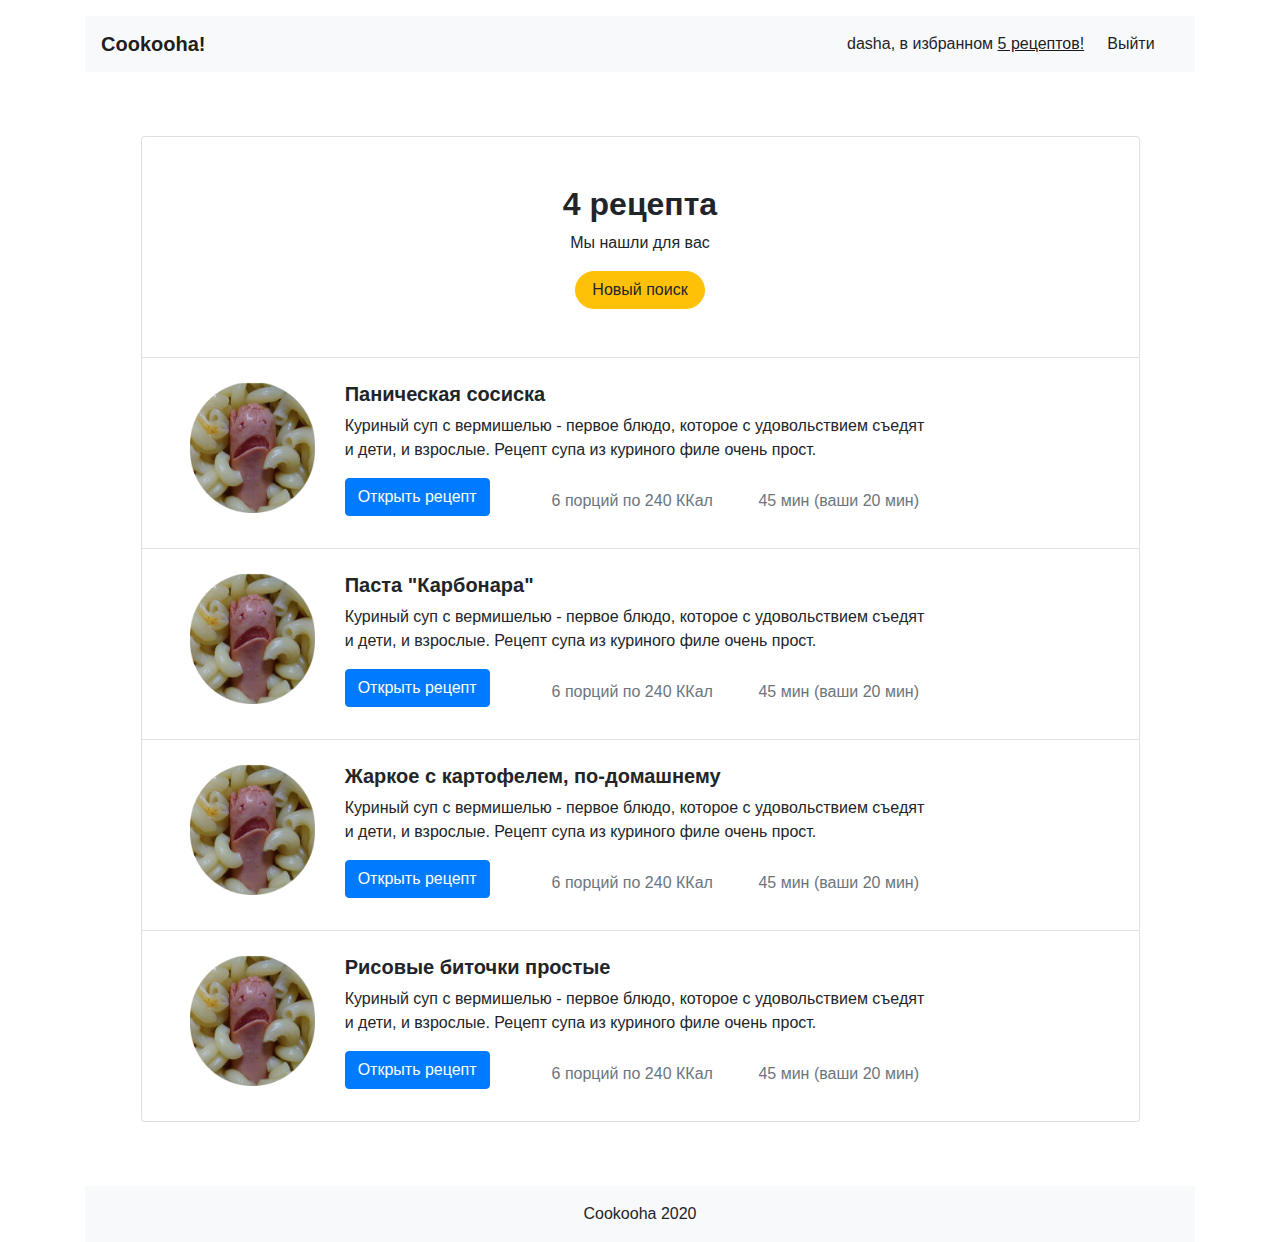
<file: Cookooha/templates/recipes.html>
<!DOCTYPE html>
<html lang="ru">

<head>
  <meta charset="UTF-8">
  <title>Cookooha!</title>
  <link rel="stylesheet" href="https://stackpath.bootstrapcdn.com/bootstrap/4.3.1/css/bootstrap.min.css" integrity="sha384-ggOyR0iXCbMQv3Xipma34MD+dH/1fQ784/j6cY/iJTQUOhcWr7x9JvoRxT2MZw1T" crossorigin="anonymous">
  <style>
    body {
      font-family: Arial, sans-serif;
    }
  </style>
</head>

<body class="d-flex flex-column h-100">
  <header class="container mt-3">
    <nav class="navbar navbar-expand-lg navbar-light bg-light">
      <a class="navbar-brand" href="#"><b>Cookooha!</b></a>
      <button class="navbar-toggler" type="button" data-toggle="collapse" data-target="#navbarNav" aria-controls="navbarNav" aria-expanded="false" aria-label="Toggle navigation">
        <span class="navbar-toggler-icon"></span>
      </button>
      <div class="collapse navbar-collapse justify-content-end text-right" id="navbarNav">
        <p class="navbar-text text-body col-4 m-0">
          dasha, в избранном <a href="#" style="text-decoration: underline;">5 рецептов!</a>
        </p>
        <ul class="navbar-nav col-1">
          <li class="nav-item active">
            <a class="nav-link" href="#">Выйти</a>
          </li>
        </ul>
      </div>
    </nav>
  </header>
  <main class="container mt-3 mb-5">

    <div class="mx-auto pt-5 pb-3" style="width: 90%;">
      <section class="card pt-5">
        <div class="text-center pb-5">
          <h1 class="h2 font-weight-bold">4 рецептa</h1>
          <p>Мы нашли для вас</p>
          <a href="#" class="btn btn-warning rounded-pill px-3">Новый поиск</a>
        </div>
        <!-- Рецепты -->
        <div>
          <!-- Рецепт -->
          <div class="recipe border-top">
            <div class="recipe-wrap py-4 px-5">
              <div class="row">
                <div class="col-2">
                  <img src="../static/recipe-1.jpg" class="img-fluid" alt="" width="152">
                </div>
                <div class="col-8">
                  <p class="h5"><b>Паническая сосиска</b></p>
                  <p>Куриный суп с вермишелью - первое блюдо, которое с удовольствием съедят и дети, и взрослые. Рецепт супа из куриного филе очень прост.</p>
                  <div class="row align-items-baseline">
                    <div class="col">
                      <a href="profile.html" class="btn btn-primary mr-3 mb-2">Открыть рецепт</a>
                    </div>
                    <div class="col">
                      <span class="text-muted">6 порций по 240 ККал</span>
                    </div>
                    <div class="col">
                      <span class="text-muted">45 мин (ваши 20 мин)</span>
                    </div>
                  </div>
                </div>
              </div>
            </div>
          </div>
          <!-- END Рецепт -->
          <!-- Рецепт -->
          <div class="recipe border-top">
            <div class="recipe-wrap py-4 px-5">
              <div class="row">
                <div class="col-2">
                  <img src="../static/recipe-1.jpg" class="img-fluid" alt="" width="152">
                </div>
                <div class="col-8">
                  <p class="h5"><b>Паста "Карбонара"</b></p>
                  <p>Куриный суп с вермишелью - первое блюдо, которое с удовольствием съедят и дети, и взрослые. Рецепт супа из куриного филе очень прост.</p>
                  <div class="row align-items-baseline">
                    <div class="col">
                      <a href="profile.html" class="btn btn-primary mr-3 mb-2">Открыть рецепт</a>
                    </div>
                    <div class="col">
                      <span class="text-muted">6 порций по 240 ККал</span>
                    </div>
                    <div class="col">
                      <span class="text-muted">45 мин (ваши 20 мин)</span>
                    </div>
                  </div>
                </div>
              </div>
            </div>
          </div>
          <!-- END Рецепт -->
          <!-- Рецепт -->
          <div class="recipe border-top">
            <div class="recipe-wrap py-4 px-5">
              <div class="row">
                <div class="col-2">
                  <img src="../static/recipe-1.jpg" class="img-fluid" alt="" width="152">
                </div>
                <div class="col-8">
                  <p class="h5"><b>Жаркое с картофелем, по-домашнему</b></p>
                  <p>Куриный суп с вермишелью - первое блюдо, которое с удовольствием съедят и дети, и взрослые. Рецепт супа из куриного филе очень прост.</p>
                  <div class="row align-items-baseline">
                    <div class="col">
                      <a href="profile.html" class="btn btn-primary mr-3 mb-2">Открыть рецепт</a>
                    </div>
                    <div class="col">
                      <span class="text-muted">6 порций по 240 ККал</span>
                    </div>
                    <div class="col">
                      <span class="text-muted">45 мин (ваши 20 мин)</span>
                    </div>
                  </div>
                </div>
              </div>
            </div>
          </div>
          <!-- END Рецепт -->
          <!-- Рецепт -->
          <div class="recipe border-top">
            <div class="recipe-wrap py-4 px-5">
              <div class="row">
                <div class="col-2">
                  <img src="../static/recipe-1.jpg" class="img-fluid" alt="" width="152">
                </div>
                <div class="col-8">
                  <p class="h5"><b>Рисовые биточки простые</b></p>
                  <p>Куриный суп с вермишелью - первое блюдо, которое с удовольствием съедят и дети, и взрослые. Рецепт супа из куриного филе очень прост.</p>
                  <div class="row align-items-baseline">
                    <div class="col">
                      <a href="profile.html" class="btn btn-primary mr-3 mb-2">Открыть рецепт</a>
                    </div>
                    <div class="col">
                      <span class="text-muted">6 порций по 240 ККал</span>
                    </div>
                    <div class="col">
                      <span class="text-muted">45 мин (ваши 20 мин)</span>
                    </div>
                  </div>
                </div>
              </div>
            </div>
          </div>
          <!-- END Рецепт -->
        </div>
        <!-- END Рецепты -->
      </section>
    </div>

  </main>
  <footer class="footer container">
    <div class="bg-light mt-auto py-3 px-2 text-center">
      <span class="text-body">Cookooha 2020</span>
    </div>
  </footer>
  <script src="https://code.jquery.com/jquery-3.2.1.slim.min.js" integrity="sha384-KJ3o2DKtIkvYIK3UENzmM7KCkRr/rE9/Qpg6aAZGJwFDMVNA/GpGFF93hXpG5KkN" crossorigin="anonymous"></script>
  <script src="https://cdnjs.cloudflare.com/ajax/libs/popper.js/1.12.9/umd/popper.min.js" integrity="sha384-ApNbgh9B+Y1QKtv3Rn7W3mgPxhU9K/ScQsAP7hUibX39j7fakFPskvXusvfa0b4Q" crossorigin="anonymous"></script>
  <script src="https://maxcdn.bootstrapcdn.com/bootstrap/4.0.0/js/bootstrap.min.js" integrity="sha384-JZR6Spejh4U02d8jOt6vLEHfe/JQGiRRSQQxSfFWpi1MquVdAyjUar5+76PVCmYl" crossorigin="anonymous"></script>
</body>
</html>
</file>
